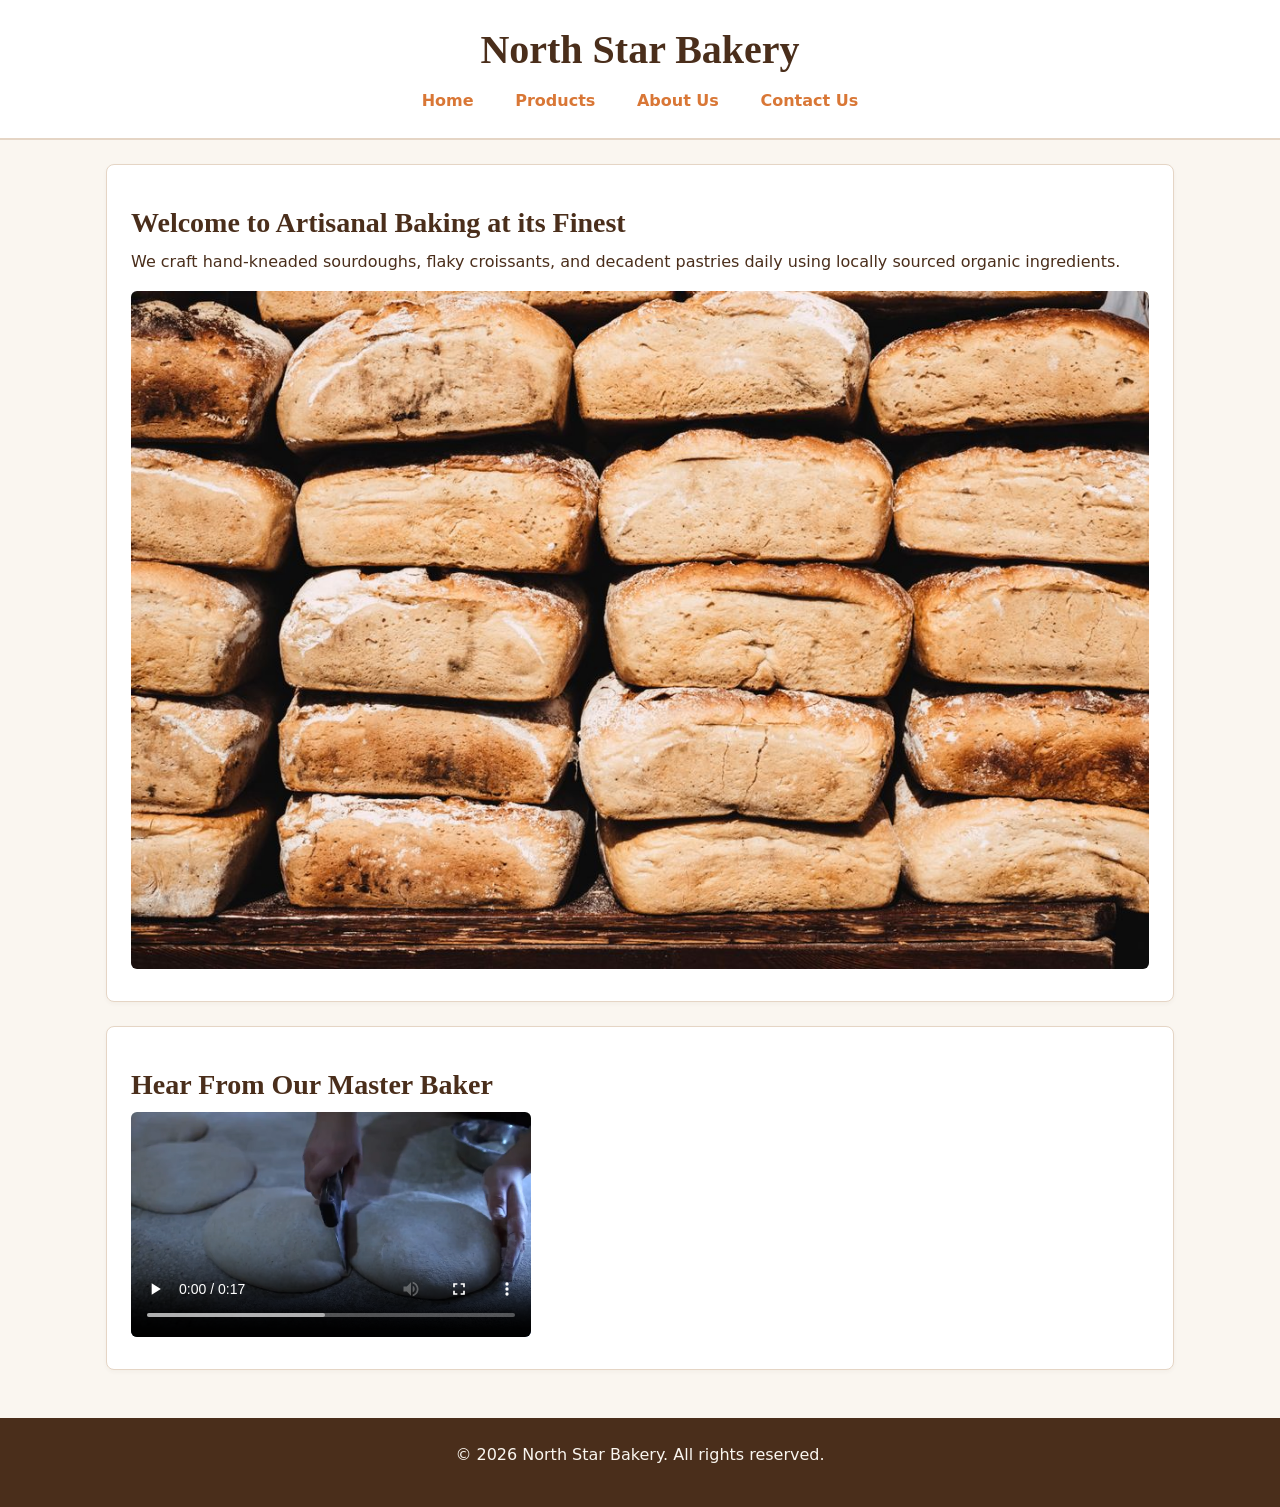
<file: index.html>
<!DOCTYPE html>
<html lang="en">
<head>
    <meta charset="UTF-8">
    <title>North Star Bakery - Home</title>
<link rel="stylesheet" href="css/styles.css">
</head>
<body>
    <header>
        <h1>North Star Bakery</h1>
        <nav>
            <ul>
                <li><a href="index.html">Home</a></li>
                <li><a href="products.html">Products</a></li>
                <li><a href="about.html">About Us</a></li>
                <li><a href="contact.html">Contact Us</a></li>
            </ul>
        </nav>
    </header>
 
    <main>
        <section>
            <h2>Welcome to Artisanal Baking at its Finest</h2>
            <p>We craft hand-kneaded sourdoughs, flaky croissants, and decadent pastries daily using locally sourced organic ingredients.</p>
 
            <!-- Responsive Image Requirement -->
            <picture>
                <source media="(min-width: 800px)" srcset="images/hero-large.jpg">
                <img src="images/hero-small.jpg" alt="Freshly baked artisanal sourdough loaves stacked on a wooden bakery counter">
            </picture>
        </section>
 
        <section>
            <h2>Hear From Our Master Baker</h2>
            <!-- Audio/Video Requirement with Fallback Text -->
            <video controls width="400">
                <source src="media/baker-welcome.mp4" type="video/mp4">
                <source src="media/baker-welcome.webm" type="video/webm">
                Your browser does not support the video element. <a href="media/baker-welcome.mp4">Download the welcome video</a>.
            </video>
        </section>
    </main>
 
    <footer>
        <p>&copy; 2026 North Star Bakery. All rights reserved.</p>
    </footer>
</body>
</html>
</file>
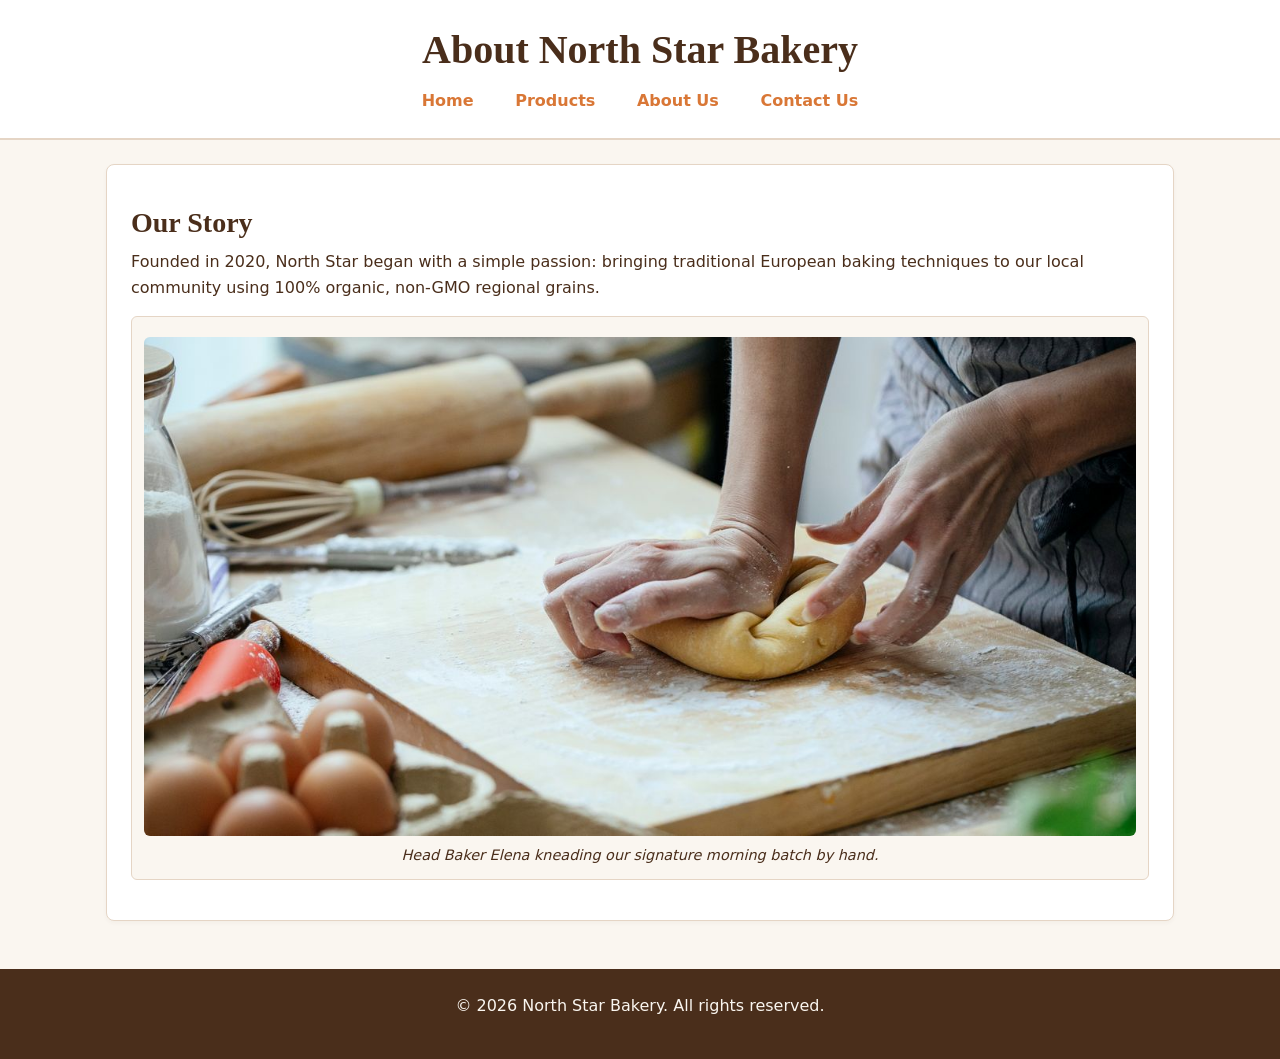
<file: about.html>
<!DOCTYPE html>
<html lang="en">
<head>
    <meta charset="UTF-8">
    <title>North Star Bakery - About Us</title>
<link rel="stylesheet" href="css/styles.css">
</head>
<body>
    <header>
        <h1>About North Star Bakery</h1>
        <nav>
            <ul>
                <li><a href="index.html">Home</a></li>
                <li><a href="products.html">Products</a></li>
                <li><a href="about.html">About Us</a></li>
                <li><a href="contact.html">Contact Us</a></li>
            </ul>
        </nav>
    </header>
 
    <main>
        <section>
            <h2>Our Story</h2>
            <p>Founded in 2020, North Star began with a simple passion: bringing traditional European baking techniques to our local community using 100% organic, non-GMO regional grains.</p>
 
            <!-- Figure with figcaption requirement -->
            <figure>
                <img src="images/master-baker.jpg" alt="Master baker gently kneading a mound of fresh dough on a flour-dusted wooden table">
                <figcaption>Head Baker Elena kneading our signature morning batch by hand.</figcaption>
            </figure>
        </section>
    </main>
 
    <footer>
        <p>&copy; 2026 North Star Bakery. All rights reserved.</p>
    </footer>
</body>
</html>
</file>
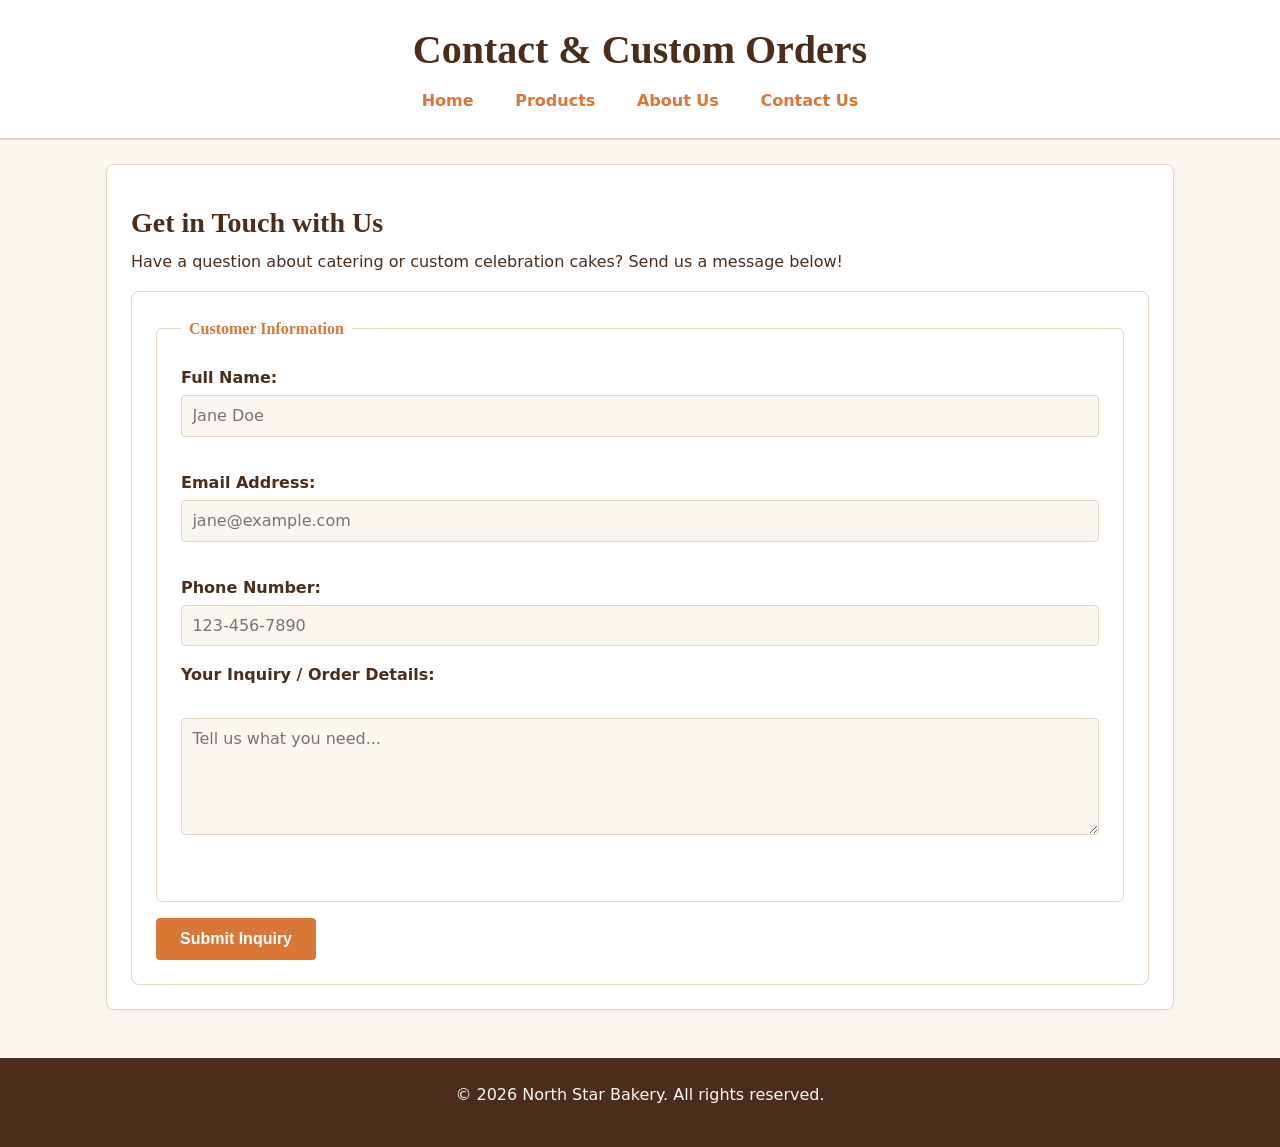
<file: contact.html>
<!DOCTYPE html>
<html lang="en">
<head>
    <meta charset="UTF-8">
    <title>North Star Bakery - Contact Us</title>
<link rel="stylesheet" href="css/styles.css">
</head>
<body>
    <header>
        <h1>Contact & Custom Orders</h1>
        <nav>
            <ul>
                <li><a href="index.html">Home</a></li>
                <li><a href="products.html">Products</a></li>
                <li><a href="about.html">About Us</a></li>
                <li><a href="contact.html">Contact Us</a></li>
            </ul>
        </nav>
    </header>
 
    <main>
        <section>
            <h2>Get in Touch with Us</h2>
            <p>Have a question about catering or custom celebration cakes? Send us a message below!</p>
 
            <!-- Form validated by JavaScript (script.js); novalidate lets the script run the checks -->
            <form id="contact-form" action="#" method="POST" novalidate>
                <fieldset>
                    <legend>Customer Information</legend>
 
                    <div>
                        <label for="fullname">Full Name:</label>
                        <input type="text" id="fullname" name="fullname" required placeholder="Jane Doe" aria-describedby="name-error">
                        <span id="name-error" class="error-message" aria-live="polite"></span>
                    </div>
 
                    <div>
                        <label for="email">Email Address:</label>
                        <input type="email" id="email" name="email" required placeholder="jane@example.com" aria-describedby="email-error">
                        <span id="email-error" class="error-message" aria-live="polite"></span>
                    </div>
 
                    <div>
                        <label for="phone">Phone Number:</label>
                        <input type="tel" id="phone" name="phone" pattern="[0-9]{3}-[0-9]{3}-[0-9]{4}" placeholder="123-456-7890">
                    </div>
 
                    <div>
                        <label for="message">Your Inquiry / Order Details:</label>
                        <br>
                        <textarea id="message" name="message" rows="5" required placeholder="Tell us what you need..." aria-describedby="message-error"></textarea>
                        <span id="message-error" class="error-message" aria-live="polite"></span>
                    </div>
                </fieldset>
 
                <button type="submit" class="submit-btn">Submit Inquiry</button>
            </form>
        </section>
    </main>
 
    <footer>
        <p>&copy; 2026 North Star Bakery. All rights reserved.</p>
    </footer>

    <script src="js/script.js"></script>
</body>
</html>
</file>
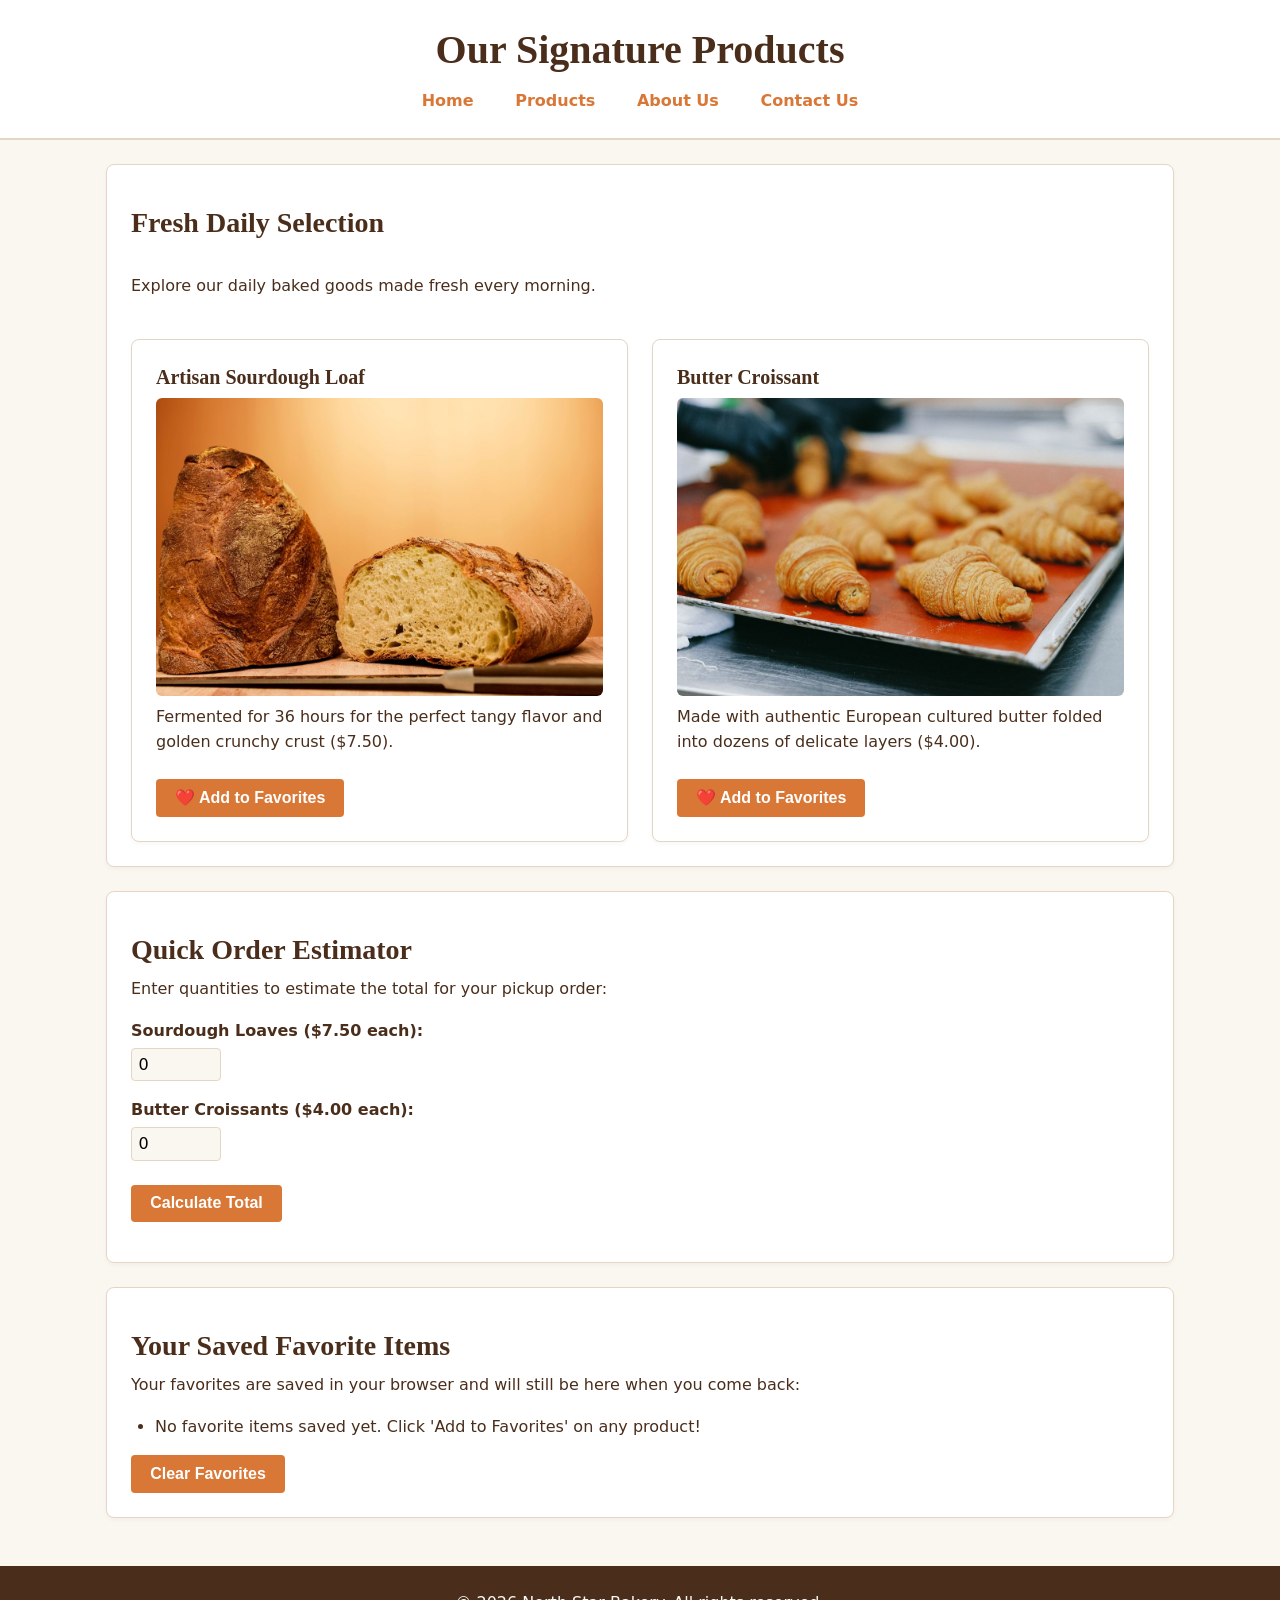
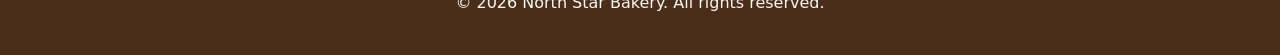
<file: products.html>
<!DOCTYPE html>
<html lang="en">
<head>
    <meta charset="UTF-8">
    <title>North Star Bakery - Products</title>
<link rel="stylesheet" href="css/styles.css">
</head>
<body>
    <header>
        <h1>Our Signature Products</h1>
        <nav>
            <ul>
                <li><a href="index.html">Home</a></li>
                <li><a href="products.html">Products</a></li>
                <li><a href="about.html">About Us</a></li>
                <li><a href="contact.html">Contact Us</a></li>
            </ul>
        </nav>
    </header>
 
    <main>
        <section class="product-grid">
            <h2>Fresh Daily Selection</h2>
            <p>Explore our daily baked goods made fresh every morning.</p>
 
            <article>
                <h3>Artisan Sourdough Loaf</h3>
                <!-- Image 1 with meaningful alt text -->
                <img src="images/sourdough.jpg" alt="A round crusty artisanal sourdough loaf sliced in half showing a soft airy crumb texture">
                <p>Fermented for 36 hours for the perfect tangy flavor and golden crunchy crust ($7.50).</p>
                <button type="button" class="save-favorite-btn" onclick="saveToFavorites(1)">❤️ Add to Favorites</button>
            </article>
 
            <article>
                <h3>Butter Croissant</h3>
                <!-- Image 2 with meaningful alt text -->
                <img src="images/croissant.jpg" alt="Golden flaky French butter croissants resting on a baking tray">
                <p>Made with authentic European cultured butter folded into dozens of delicate layers ($4.00).</p>
                <button type="button" class="save-favorite-btn" onclick="saveToFavorites(2)">❤️ Add to Favorites</button>
            </article>
        </section>

        <!-- Interactive Calculator Section -->
        <section id="calculator-section">
            <h2>Quick Order Estimator</h2>
            <p>Enter quantities to estimate the total for your pickup order:</p>
            <div class="calc-row">
                <label for="calc-sourdough">Sourdough Loaves ($7.50 each):</label>
                <input type="number" id="calc-sourdough" class="calc-input" min="0" value="0">
            </div>
            <div class="calc-row">
                <label for="calc-croissant">Butter Croissants ($4.00 each):</label>
                <input type="number" id="calc-croissant" class="calc-input" min="0" value="0">
            </div>
            <button type="button" id="calculate-btn" class="btn-interactive">Calculate Total</button>
            <p id="calc-result"></p>
        </section>

        <!-- Saved Favorites Wishlist Section (localStorage) -->
        <section id="wishlist-container">
            <h2>Your Saved Favorite Items</h2>
            <p>Your favorites are saved in your browser and will still be here when you come back:</p>
            <ul id="wishlist-list">
                <!-- Populated by JavaScript from localStorage -->
            </ul>
            <button type="button" id="clear-wishlist" class="btn-interactive">Clear Favorites</button>
        </section>
    </main>
 
    <footer>
        <p>&copy; 2026 North Star Bakery. All rights reserved.</p>
    </footer>

    <script src="js/script.js"></script>
</body>
</html>
</file>
<file: css/styles.css>
/* ==========================================================================
   NORTH STAR BAKERY - SHARED STYLESHEET (styles.css)
   Author: George Abuga Mokaya
   Client: Client A (Products-Focused Bakery)
   Refined: product layout and submit button now use CSS classes
   (.product-grid and .submit-btn); desktop flex rule scoped to the
   products page only.
   ========================================================================== */

/* --- Design Tokens & Color Palette (4 Colors Max, 2 Fonts Max) --- */
:root {
  /* Color Palette */
  --color-cream: #FAF6F0;       /* Light Warm Background */
  --color-brown: #4A2E1B;       /* Deep Warm Brown (Headings, Primary Text) */
  --color-terracotta: #D97736;  /* Warm Accent (Buttons, Highlights, Links) */
  --color-white: #FFFFFF;       /* Card & Form Container Background */
  --color-border: #E5D5C5;      /* Subtle Warm Border */

  /* Typography */
  --font-serif: Georgia, serif;
  --font-sans: system-ui, -apple-system, BlinkMacSystemFont, 'Segoe UI', Roboto, sans-serif;

  /* Spacing */
  --space-sm: 1rem;
  --space-md: 1.5rem;
  --space-lg: 2.5rem;
}

/* --- Global Reset & Base Layout --- */
*, *::before, *::after {
  box-sizing: border-box;
  margin: 0;
  padding: 0;
}

body {
  font-family: var(--font-sans);
  font-size: 1rem;
  line-height: 1.6;
  color: var(--color-brown);
  background-color: var(--color-cream);
  display: flex;
  flex-direction: column;
  min-height: 100vh;
}

main {
  flex: 1;
  width: 100%;
  max-width: 1100px;
  margin: 0 auto;
  padding: var(--space-md) var(--space-sm);
}

/* --- Typography Hierarchy --- */
h1, h2, h3 {
  font-family: var(--font-serif);
  color: var(--color-brown);
  line-height: 1.3;
  margin-bottom: 0.5rem;
}

h1 { font-size: 2rem; }
h2 { font-size: 1.5rem; margin-top: 1rem; }
h3 { font-size: 1.25rem; }

p {
  margin-bottom: 1rem;
}

a {
  color: var(--color-terracotta);
  text-decoration: none;
  font-weight: 600;
  transition: color 0.2s ease-in-out;
}

a:hover, a:focus {
  color: var(--color-brown);
  text-decoration: underline;
}

/* --- Navigation & Header --- */
header {
  background-color: var(--color-white);
  border-bottom: 2px solid var(--color-border);
  padding: var(--space-md) var(--space-sm);
  text-align: center;
}

nav {
  margin-top: 0.75rem;
}

nav ul {
  list-style: none;
  display: flex;
  flex-wrap: wrap;
  justify-content: center;
  gap: 0.5rem 1rem;
}

nav a {
  padding: 0.4rem 0.8rem;
  border-radius: 4px;
}

nav a:hover, nav a:focus {
  background-color: var(--color-terracotta);
  color: var(--color-white);
  text-decoration: none;
}

/* --- Content Sections & Cards --- */
section, article {
  background-color: var(--color-white);
  border: 1px solid var(--color-border);
  border-radius: 8px;
  padding: var(--space-md);
  margin-bottom: var(--space-md);
  box-shadow: 0 2px 4px rgba(74, 46, 27, 0.04);
}

/* --- Media Styling --- */
img, video {
  max-width: 100%;
  height: auto;
  border-radius: 6px;
  display: block;
  margin: 0.5rem 0;
}

figure {
  background-color: var(--color-cream);
  border: 1px solid var(--color-border);
  padding: 0.75rem;
  border-radius: 6px;
  margin: 1rem 0;
}

figcaption {
  font-size: 0.9rem;
  font-style: italic;
  text-align: center;
  color: var(--color-brown);
  margin-top: 0.5rem;
}

/* --- Form Design --- */
form {
  background-color: var(--color-white);
  border: 1px solid var(--color-border);
  border-radius: 8px;
  padding: var(--space-md);
}

fieldset {
  border: 1px solid var(--color-border);
  border-radius: 6px;
  padding: var(--space-md);
  margin-bottom: 1rem;
}

legend {
  font-family: var(--font-serif);
  font-weight: bold;
  color: var(--color-terracotta);
  padding: 0 0.5rem;
}

form div {
  margin-bottom: 1rem;
}

label {
  display: block;
  font-weight: 600;
  margin-bottom: 0.25rem;
}

input[type="text"],
input[type="email"],
input[type="tel"],
textarea {
  width: 100%;
  padding: 0.65rem;
  border: 1px solid var(--color-border);
  border-radius: 4px;
  font-family: var(--font-sans);
  font-size: 1rem;
  background-color: var(--color-cream);
}

input:focus, textarea:focus {
  outline: 2px solid var(--color-terracotta);
  background-color: var(--color-white);
}

/* Submit button: styled through the .submit-btn class.
   Add class="submit-btn" to the submit button in contact.html. */
.submit-btn {
  background-color: var(--color-terracotta);
  color: var(--color-white);
  border: none;
  padding: 0.75rem 1.5rem;
  font-size: 1rem;
  font-weight: bold;
  border-radius: 4px;
  cursor: pointer;
  width: 100%;
  transition: background-color 0.2s ease;
}

.submit-btn:hover {
  background-color: var(--color-brown);
}

/* --- Footer --- */
footer {
  background-color: var(--color-brown);
  color: var(--color-cream);
  text-align: center;
  padding: var(--space-md);
  margin-top: auto;
}

/* ==========================================================================
   RESPONSIVE LAYOUT ADJUSTMENTS (Desktop Viewports)
   ========================================================================== */

@media (min-width: 768px) {
  h1 { font-size: 2.5rem; }
  h2 { font-size: 1.75rem; }

  /* Flexbox two-column layout for the Products page only.
     Add class="product-grid" to the products <section> in products.html.
     Other pages keep their normal stacked layout on desktop. */
  .product-grid {
    display: flex;
    flex-wrap: wrap;
    gap: var(--space-md);
  }

  .product-grid > h2, .product-grid > p {
    flex: 1 1 100%;
  }

  .product-grid article {
    flex: 1 1 calc(50% - var(--space-md));
    margin-bottom: 0;
  }

  .submit-btn {
    width: auto;
  }
}

/* ==========================================================================
   TOUCHSTONE 4: INTERACTIVITY, VALIDATION & STORAGE
   ========================================================================== */

/* Interactive buttons (favorites, calculator, clear) */
.btn-interactive, .save-favorite-btn {
  background-color: var(--color-terracotta);
  color: var(--color-white);
  border: none;
  padding: 0.6rem 1.2rem;
  font-size: 1rem;
  font-weight: bold;
  border-radius: 4px;
  cursor: pointer;
  margin-top: 0.5rem;
  transition: background-color 0.2s ease;
}

.btn-interactive:hover, .save-favorite-btn:hover {
  background-color: var(--color-brown);
}

/* Calculator rows and result */
.calc-row {
  margin-bottom: 1rem;
}

.calc-input {
  width: 90px;
  padding: 0.4rem;
  border: 1px solid var(--color-border);
  border-radius: 4px;
  font-family: var(--font-sans);
  font-size: 1rem;
  background-color: var(--color-cream);
}

#calc-result {
  font-weight: bold;
  margin-top: 1rem;
}

/* Saved favorites list */
#wishlist-list {
  list-style: disc;
  margin: 0.5rem 0 0.5rem 1.5rem;
}

/* Form validation feedback (error red / success green are state colors,
   separate from the brand palette) */
.error-message {
  color: #B3261E;
  font-size: 0.85rem;
  font-weight: 600;
  display: block;
  margin-top: 0.25rem;
  min-height: 1em;
}

input.error, textarea.error {
  border: 2px solid #B3261E;
}

input.success, textarea.success {
  border: 2px solid #2E7D32;
}
</file>
